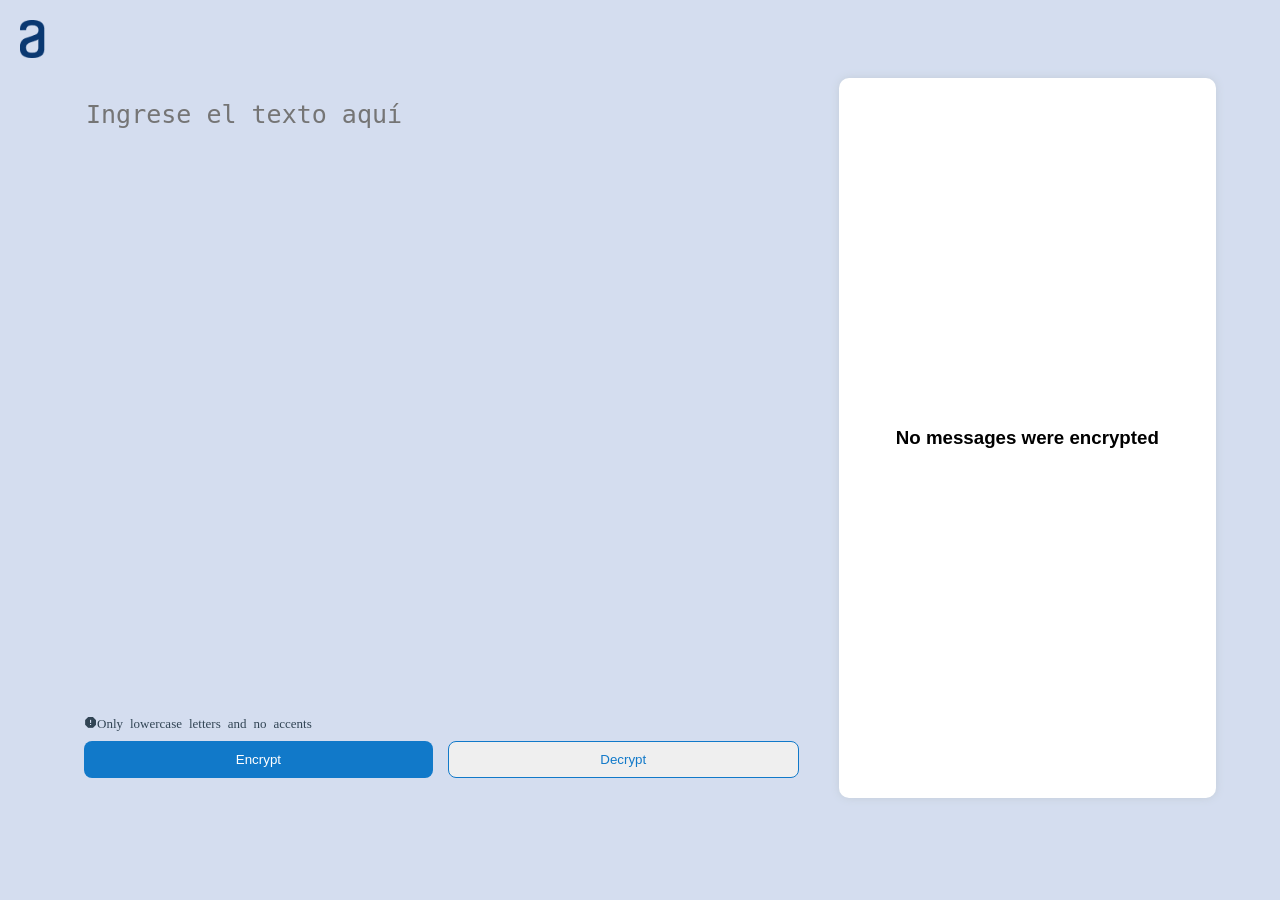
<file: Desafio/AluraEncrypter/index.html>
<!DOCTYPE html>
<html lang="en">
  <head>
    <meta charset="UTF-8" />
    <meta http-equiv="X-UA-Compatible" content="IE=edge" />
    <meta name="viewport" content="width=device-width, initial-scale=1.0" />
    <link
      href="https://unpkg.com/boxicons@2.1.4/css/boxicons.min.css"
      rel="stylesheet"
    />
    <link rel="icon" type="image/x-icon" href="./assets/Vector.png">

    <link rel="stylesheet" href="./css/style.css" />
    <title>Alura Encrypter</title>
  </head>

  <body>
    <header>
      <a href="index.html">
        <img class="logo" src="./assets/Vector.png" alt="logo alura" />
      </a>
    </header>

    <div class="main-container">
      <div class="first-container">
        <textarea id="text" placeholder="Ingrese el texto aquí"></textarea>
        <div class="validator-container">
          <p>
            <i class="bx bxs-error-alt fa-solid fa-circle-exclamation"
              >Only lowercase letters and no accents</i
            >
          </p>
          <div class="botones">
            <button class="btnEncriptar">Encrypt</button>
            <button class="btnDecencriptar">Decrypt</button>
          </div>
        </div>
      </div>
      <div class="second-container">
        <div class="text-container">
          <h3>No messages were encrypted</h3>
        </div>
      </div>
    </div>

    <script src="./app/app.js"></script>
  </body>
</html>
</file>
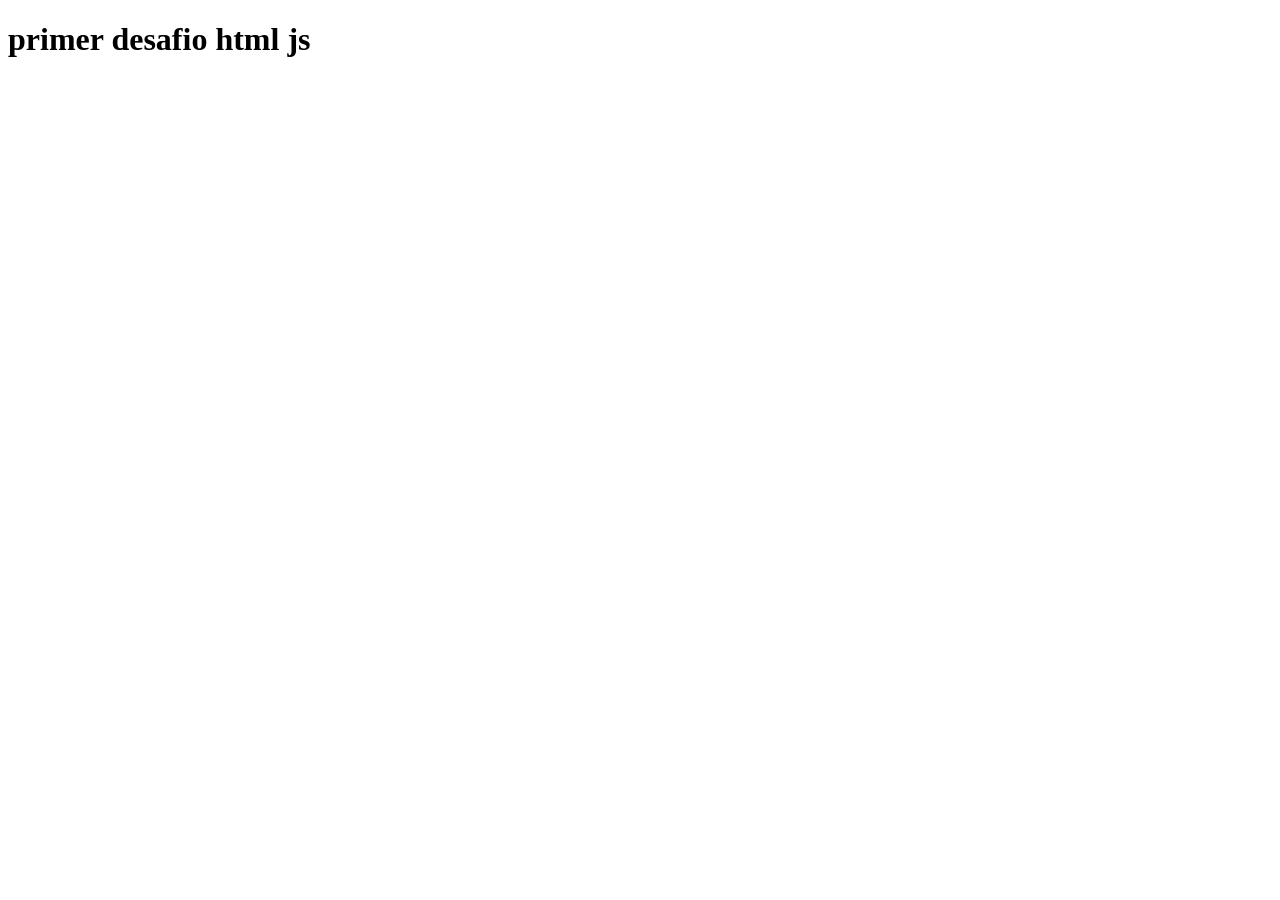
<file: HTML/primer desafio html js/index.html>
<!DOCTYPE html>
<html lang="en">
<head>
    <meta charset="UTF-8">
    <meta name="viewport" content="width=device-width, initial-scale=1.0">
    <title>Document</title>
</head>
<body>
    
    <h1>primer desafio html js</h1>

    <script src="app.js"></script>
</body>
</html>
</file>
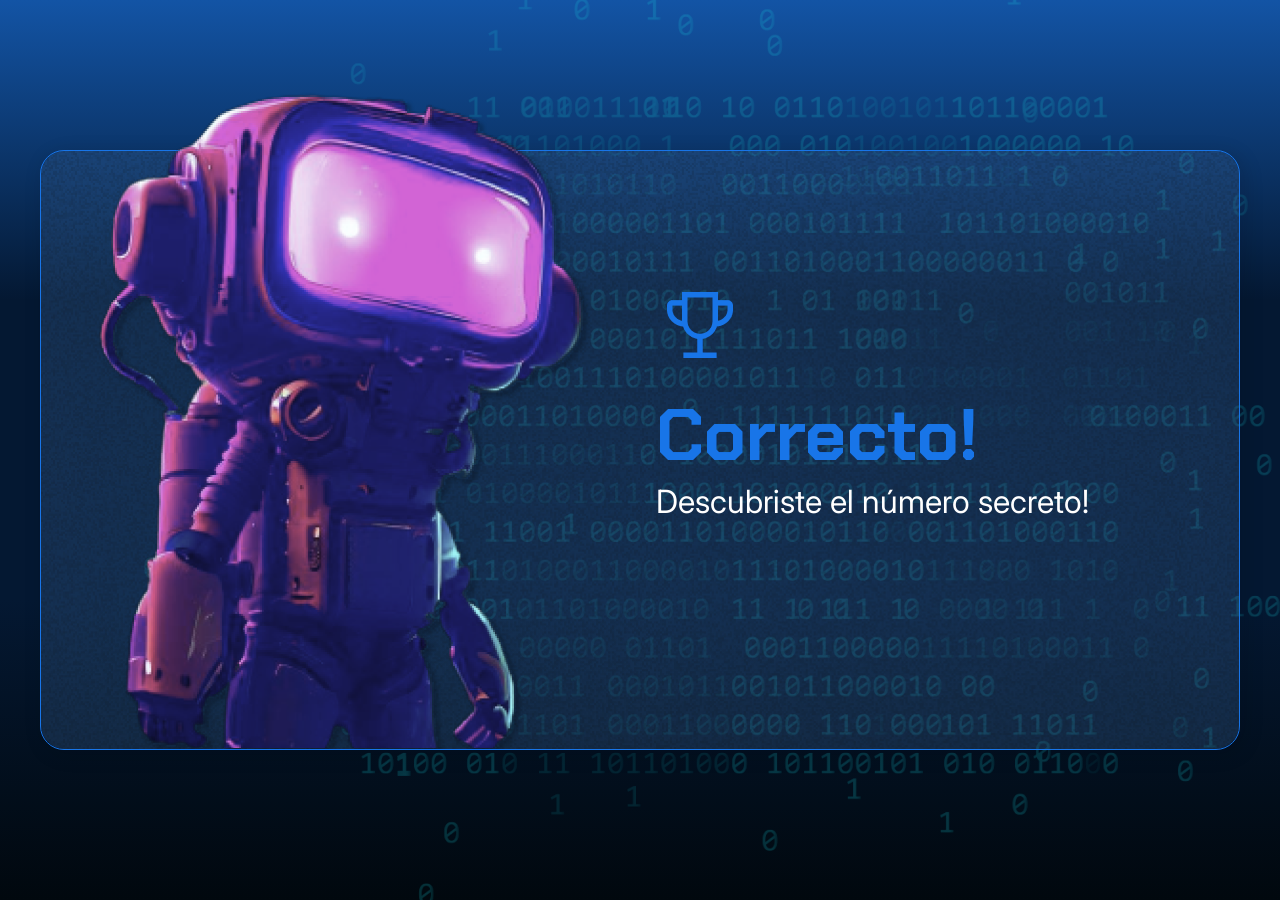
<file: HTML/primer proyecto HTML/index.html>
<!DOCTYPE html>
<html lang="en">

<head>
    <meta charset="UTF-8">
    <meta name="viewport" content="width=device-width, initial-scale=1.0">
    <link rel="preconnect" href="https://fonts.googleapis.com">
    <link rel="preconnect" href="https://fonts.gstatic.com" crossorigin>
    <link href="https://fonts.googleapis.com/css2?family=Chakra+Petch:wght@700&family=Inter:wght@400;700&display=swap"
        rel="stylesheet">
    <link rel="stylesheet" href="style.css">
    <title>JS Game</title>
</head>

<body>
    <div class="container">
        <div class="container__contenido">
            <img src="./img/robot.png" alt="Robot" class="container__imagen-robot" />
            <div class="container__informaciones">
                <img src="./img/trophy.png" alt="Icono de trofeo" />
                 <div class="container__texto">
                    <h1><span class="container__texto-azul">Correcto!</span></h1>
                    <h2>Descubriste el número secreto!</h2>
                </div>
            </div>
        </div>
    </div>
    <script src="app.js"></script>
</body>
</html>
</file>
<file: Desafio/AluraEncrypter/css/style.css>
* {
    margin: 0px;
    box-sizing: border-box;
}

body {
    font-family: 'Nunito', sans-serif;
    background-color: #d4ddef;
}

img {
    max-width: 100%;
    display: block;
}

header {
    padding: 20px;
    display: flex;
    justify-content: space-between;
    align-items: center;
}

header .logo {
    width: 25px;
}

header p {
    color: #5b6e93;
}

.canal {
    display: flex;
    align-items: center;
    gap: 10px;
    text-decoration: none;
}

.canal i {
    color: red;
}


.main-container {
    width: 90%;
    height: 80vh;
    margin: 0px auto 50px auto;
    display: grid;
    grid-template-columns: 2fr 1fr;
    gap: 20px;
}

.first-container {
    display: flex;
    flex-direction: column;
    justify-content: space-between;
    padding: 20px;
}

textarea {
    border: none;
    background-color: transparent;
    width: 100%;
    height: 200px;
    font-size: 25px;
    resize: none;
}

textarea:focus {
    outline: none;
}

.first-container p {
    font-size: 13px;
    color: rgb(49, 68, 84);
}

.first-container button,
.second-container button {
    border: none;
    padding: 10px;
    border-radius: 8px;
    cursor: pointer;
    transition: all ease 400ms;
}

.first-container button:hover,
.second-container button:hover {
    transform: scale(1.05);
}

.botones {
    margin-top: 10px;
    display: flex;
    gap: 15px;

}

.first-container .btnEncriptar {
    background-color: rgb(17, 121, 201);
    color: #fff;
    flex: 1;
}

.first-container .btnDecencriptar {
    border: 1px solid rgb(17, 121, 201);
    color: rgb(17, 121, 201);
    flex: 1;
}

.error {
    text-align: center;
    padding: 5px;
    border: 1px solid rgb(188, 1, 66);
    color: rgb(188, 1, 66);
    margin: 7px;
    border-radius: 5px;
}


.second-container {
    background-color: #fff;
    padding: 15px;
    text-align: center;
    display: flex;
    align-items: center;
    justify-content: center;
    border-radius: 10px;
    box-shadow: 0px 0px 8px rgb(195, 205, 216);
}

.second-container img {
    width: 150px;
}

.second-container .btnCopiar {
    border: 1px solid rgb(17, 121, 201);
    color: rgb(17, 121, 201);
    margin: 20px 0;
}

.text-container {
    display: flex;
    flex-direction: column;
    justify-content: center;
    align-items: center;

}
</file>
<file: HTML/primer proyecto HTML/style.css>
* {
    box-sizing: border-box;
    margin: 0;
    padding: 0;
    color: white;
}

body {
    background: linear-gradient(#1354A5 0%, #041832 33.33%, #041832 66.67%, #01080E 100%);
    height: 100vh;
    display: flex;
    align-items: center;
    justify-content: center;
}


body::before {
    background-image: url("img/code.png");
    background-repeat: no-repeat;
    background-position: right;
    content: "";
    display: block;
    position: absolute;
    width: 100%;
    height: 100%;
    opacity: 0.4;
}

.container {
    width: 1200px;
    height: 600px;
    display: flex;
    align-items: center;
    justify-content: space-between;
    border-radius: 24px;
    border: 1px solid #1875E8;
    box-shadow: 4px 4px 20px 0px rgba(1, 8, 14, 0.15);
    background-image: url("img/Ruido.png");
    background-size: 100% 100%;
    position: relative;
}

.container__contenido {
    display: flex;
    align-items: center;
    position: absolute;
    bottom: 0;
}

.container__informaciones {
    flex: 1;
    padding: 20px;
}

.container__boton {
    border-radius: 16px;
    background: #1875E8;
    padding: 16px 24px;
    width: 100%;
    font-size: 24px;
    font-weight: 700;
    border: none;
    margin-top: 16px;
}

.container__texto {
    margin: 16px 0 16px 0;
}

.container__texto-azul {
    color: #1875E8;
}

h1 {
    font-family: 'Chakra Petch', sans-serif;
    font-size: 72px;
}

h2,
p,
button {
    font-family: 'Inter', sans-serif;
}

h2 {
    font-size: 32px;
    font-weight: 400;
}
</file>
